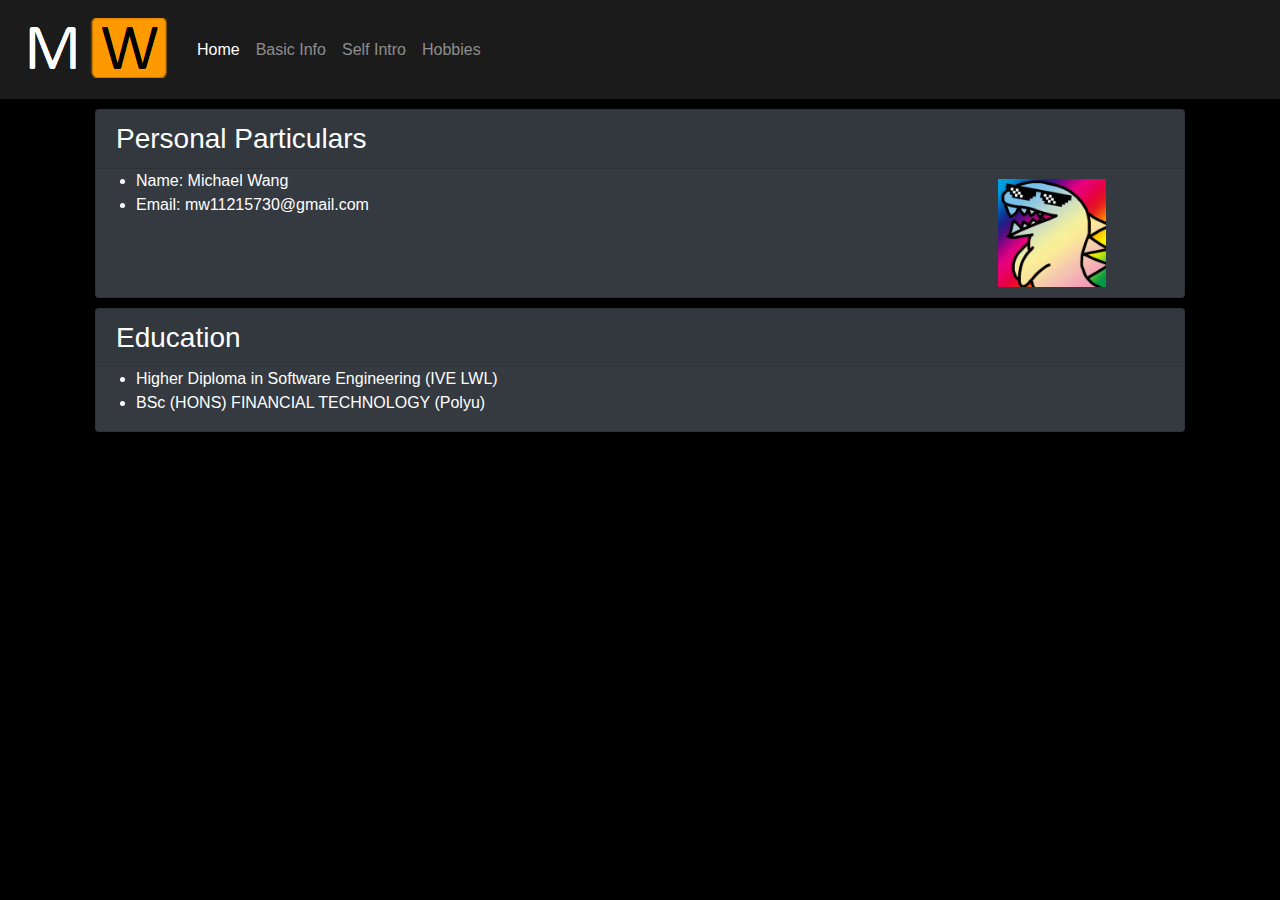
<file: pages/basicInfo.html>
<!DOCTYPE html>
<html lang="en">
<head>
    <meta charset="UTF-8">
    <title>Michael Wang's page</title>
    <link rel="stylesheet" href="https://stackpath.bootstrapcdn.com/bootstrap/4.4.1/css/bootstrap.min.css"
          integrity="sha384-Vkoo8x4CGsO3+Hhxv8T/Q5PaXtkKtu6ug5TOeNV6gBiFeWPGFN9MuhOf23Q9Ifjh" crossorigin="anonymous">
    <script src="https://code.jquery.com/jquery-3.4.1.slim.min.js"
            integrity="sha384-J6qa4849blE2+poT4WnyKhv5vZF5SrPo0iEjwBvKU7imGFAV0wwj1yYfoRSJoZ+n"
            crossorigin="anonymous"></script>
    <script src="https://cdn.jsdelivr.net/npm/popper.js@1.16.0/dist/umd/popper.min.js"
            integrity="sha384-Q6E9RHvbIyZFJoft+2mJbHaEWldlvI9IOYy5n3zV9zzTtmI3UksdQRVvoxMfooAo"
            crossorigin="anonymous"></script>
    <script src="https://stackpath.bootstrapcdn.com/bootstrap/4.4.1/js/bootstrap.min.js"
            integrity="sha384-wfSDF2E50Y2D1uUdj0O3uMBJnjuUD4Ih7YwaYd1iqfktj0Uod8GCExl3Og8ifwB6"
            crossorigin="anonymous"></script>
    <link rel="stylesheet" href="../content.css">
</head>
<body style="background-color: #000000;">
<nav class="navbar navbar-expand-lg navbar-dark" style="background-color: #1B1B1B;">
    <!-- Navbar content -->
    <a class="navbar-brand" href="#">
        <img src="../source/img/icom.png" class="d-inline-block align-top" alt="">
    </a>
    <button class="navbar-toggler" type="button" data-toggle="collapse" data-target="#navbarNavDropdown"
            aria-controls="navbarNavDropdown" aria-expanded="false" aria-label="Toggle navigation">
        <span class="navbar-toggler-icon"></span>
    </button>
    <div class="collapse navbar-collapse" id="navbarNavDropdown">
        <ul class="navbar-nav">
            <li class="nav-item active">
                <a class="nav-link" href="../index.html">Home</a>
            </li>
            <li class="nav-item">
                <a class="nav-link" href="basicInfo.html">Basic Info</a>
            </li>
            <li class="nav-item">
                <a class="nav-link" href="selfIntro.html">Self Intro</a>
            </li>
            <li class="nav-item">
                <a class="nav-link" href="hobbies.html">Hobbies</a>
            </li>

        </ul>
    </div>
</nav>
<div class="container" style="color: aliceblue;align-content: center">
    <div class="card text-white bg-dark">
        <h3 class="card-header">Personal Particulars</h3>
        <div class="row no-gutters">
            <div class="col-md-10">
                <ul>
                    <li>
                        Name: Michael Wang
                    </li>
                    <li>
                        Email: mw11215730@gmail.com
                    </li>
                </ul>
            </div>
            <div class="col-md-2 row rounded float-right">
                <img src="../source/img/me.png" class="card-img" alt="" style="width:128px;height:128px;padding: 10px">
            </div>
        </div>

    </div>
    <div class="card text-white bg-dark">
        <h3 class="card-header">Education</h3>
        <ul>
            <li>
                Higher Diploma in Software Engineering (IVE LWL)
            </li>
            <li>
                BSc (HONS) FINANCIAL TECHNOLOGY (Polyu)
            </li>
        </ul>
    </div>
</div>
</body>

</html>
</file>
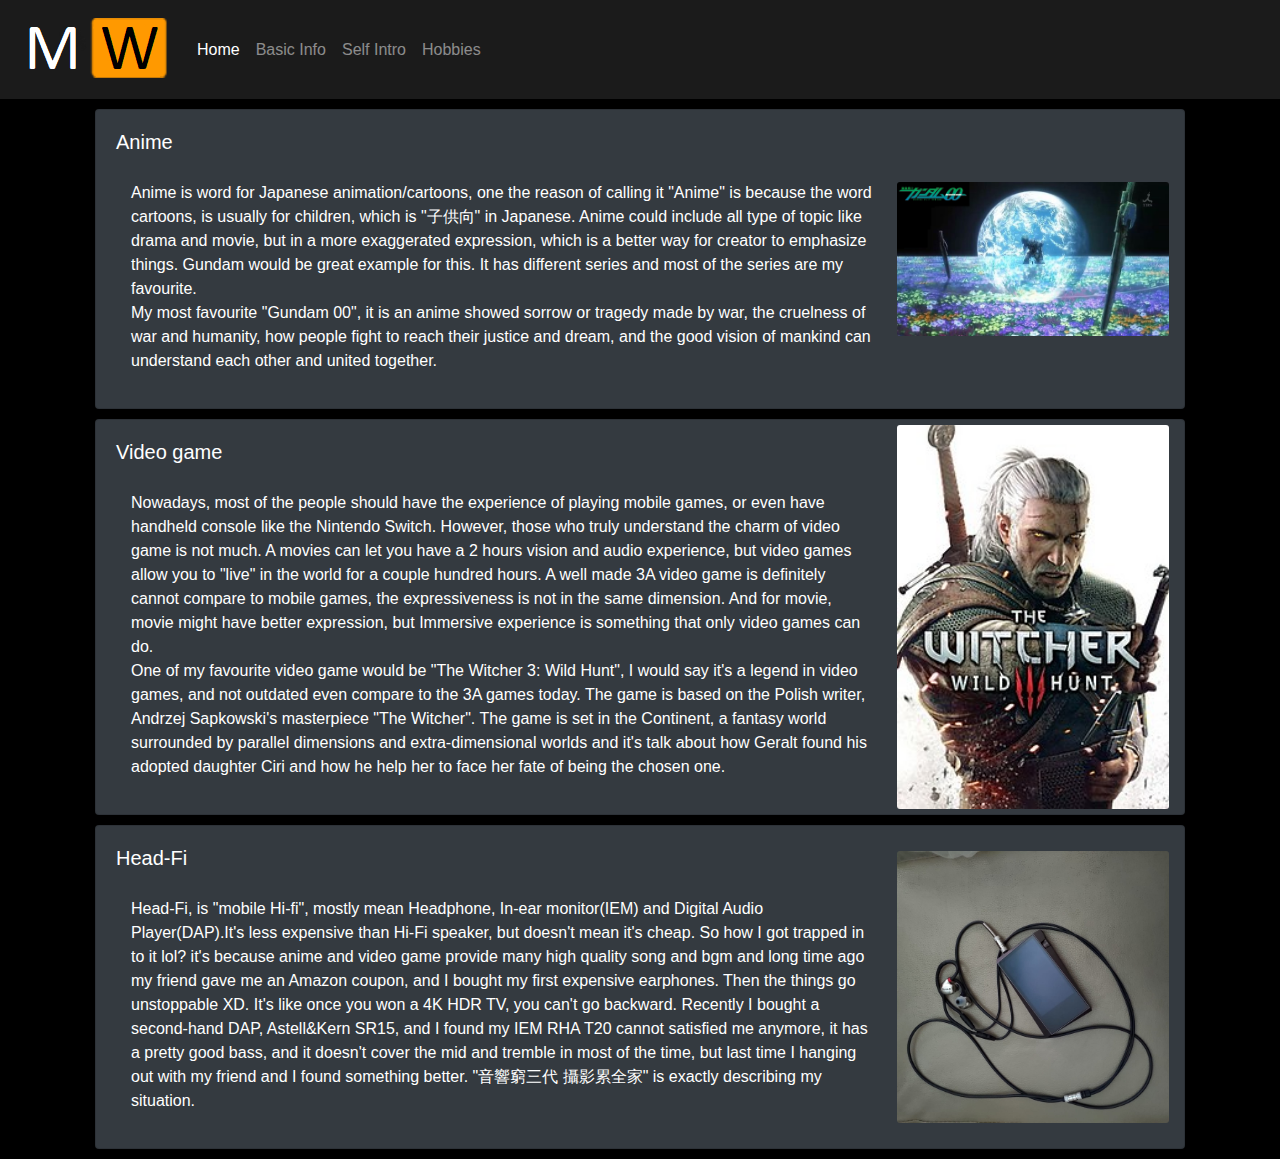
<file: pages/hobbies.html>
<!DOCTYPE html>
<html lang="en">
<head>
    <meta charset="UTF-8">
    <title>Michael Wang's page</title>
    <link rel="stylesheet" href="https://stackpath.bootstrapcdn.com/bootstrap/4.4.1/css/bootstrap.min.css"
          integrity="sha384-Vkoo8x4CGsO3+Hhxv8T/Q5PaXtkKtu6ug5TOeNV6gBiFeWPGFN9MuhOf23Q9Ifjh" crossorigin="anonymous">
    <script src="https://code.jquery.com/jquery-3.4.1.slim.min.js"
            integrity="sha384-J6qa4849blE2+poT4WnyKhv5vZF5SrPo0iEjwBvKU7imGFAV0wwj1yYfoRSJoZ+n"
            crossorigin="anonymous"></script>
    <script src="https://cdn.jsdelivr.net/npm/popper.js@1.16.0/dist/umd/popper.min.js"
            integrity="sha384-Q6E9RHvbIyZFJoft+2mJbHaEWldlvI9IOYy5n3zV9zzTtmI3UksdQRVvoxMfooAo"
            crossorigin="anonymous"></script>
    <script src="https://stackpath.bootstrapcdn.com/bootstrap/4.4.1/js/bootstrap.min.js"
            integrity="sha384-wfSDF2E50Y2D1uUdj0O3uMBJnjuUD4Ih7YwaYd1iqfktj0Uod8GCExl3Og8ifwB6"
            crossorigin="anonymous"></script>
    <link rel="stylesheet" href="../content.css">
</head>
<body style="background-color: #000000;">
<nav class="navbar navbar-expand-lg navbar-dark" style="background-color: #1B1B1B;">
    <!-- Navbar content -->
    <a class="navbar-brand" href="#">
        <img src="../source/img/icom.png" class="d-inline-block align-top" alt="">
    </a>
    <button class="navbar-toggler" type="button" data-toggle="collapse" data-target="#navbarNavDropdown"
            aria-controls="navbarNavDropdown" aria-expanded="false" aria-label="Toggle navigation">
        <span class="navbar-toggler-icon"></span>
    </button>
    <div class="collapse navbar-collapse" id="navbarNavDropdown">
        <ul class="navbar-nav">
            <li class="nav-item active">
                <a class="nav-link" href="../index.html">Home</a>
            </li>
            <li class="nav-item">
                <a class="nav-link" href="basicInfo.html">Basic Info</a>
            </li>
            <li class="nav-item">
                <a class="nav-link" href="selfIntro.html">Self Intro</a>
            </li>
            <li class="nav-item">
                <a class="nav-link" href="hobbies.html">Hobbies</a>
            </li>

        </ul>
    </div>
</nav>
<div class="container" style="color: aliceblue;align-content: center">
    <div class="card text-white bg-dark">
        <div class="row no-gutters row align-items-center">
            <div class="col-md-9">
                <div class="card-body">
                    <h5 class="card-title">Anime</h5>
                    <p class="card-text">Anime is word for Japanese animation/cartoons, one the reason of calling it
                        "Anime" is because the word cartoons, is usually for children, which is "子供向" in Japanese.
                        Anime could include all type of topic like drama and movie, but in a more exaggerated
                        expression, which is a better way for creator to emphasize things. Gundam would be great example
                        for this. It has different series and most of the
                        series are my favourite. <br>My most favourite "Gundam 00", it is an anime showed sorrow or
                        tragedy
                        made by war, the cruelness of war and humanity, how people fight to reach their justice and
                        dream, and the good vision of mankind can understand each other and united together.
                    </p>
                </div>
            </div>
            <div class="col-md-3 row align-items-center">
                <img src="../source/img/Gundam00.png" class="card-img" alt="">
            </div>
        </div>
    </div>
    <div class="card text-white bg-dark">
        <div class="row no-gutters row align-items-center">
            <div class="col-md-9">
                <div class="card-body">
                    <h5 class="card-title">Video game</h5>
                    <p class="card-text">
                        Nowadays, most of the people should have the experience of playing mobile games, or even have
                        handheld console like the Nintendo Switch. However, those who truly understand the charm of
                        video game is not much. A movies can let you have a 2 hours vision and audio experience, but
                        video games allow you to "live" in the world for a couple hundred hours. A well made 3A video
                        game is definitely cannot compare to mobile games, the expressiveness is not in the same
                        dimension. And for movie, movie might have better expression, but Immersive experience is
                        something that only video games can do.
                        <br>
                        One of my favourite video game would be "The Witcher 3: Wild Hunt", I would say it's a legend in
                        video games, and not outdated even compare to the 3A games today. The game is based on the
                        Polish writer, Andrzej Sapkowski's masterpiece "The Witcher". The game is set in the Continent,
                        a fantasy world surrounded by parallel dimensions and extra-dimensional worlds and it's talk
                        about how Geralt found his adopted daughter Ciri and how he help her to face her fate of being
                        the chosen one.
                    </p>
                </div>
            </div>
            <div class="col-md-3 row align-items-center">
                <img src="../source/img/witcher3.jpg" class="card-img" alt="">
            </div>
        </div>
    </div>
    <div class="card text-white bg-dark">
        <div class="row no-gutters row align-items-center">
            <div class="col-md-9">
                <div class="card-body">
                    <h5 class="card-title">Head-Fi</h5>
                    <p class="card-text">
                        Head-Fi, is "mobile Hi-fi", mostly mean Headphone, In-ear monitor(IEM) and Digital Audio
                        Player(DAP).It's less expensive than Hi-Fi speaker, but doesn't mean it's cheap. So how I got
                        trapped in to it lol? it's because anime and video game provide many high quality song and bgm
                        and long time ago my friend gave me an Amazon coupon, and I bought my first expensive earphones.
                        Then the things go unstoppable XD. It's like once you won a 4K HDR TV, you can't go backward.
                        Recently I bought a second-hand DAP, Astell&Kern SR15, and I found my IEM RHA T20 cannot
                        satisfied me anymore, it has a pretty good bass, and it doesn't cover the mid and tremble in
                        most of the time, but last time I hanging out with my friend and I found something better.
                        "音響窮三代 攝影累全家" is exactly describing my situation.
                    </p>
                </div>
            </div>
            <div class="col-md-3 row align-items-center">
                <img src="../source/img/audio.jpg" class="card-img" alt="">
            </div>
        </div>
    </div>

</div>
</body>
</html>
</file>
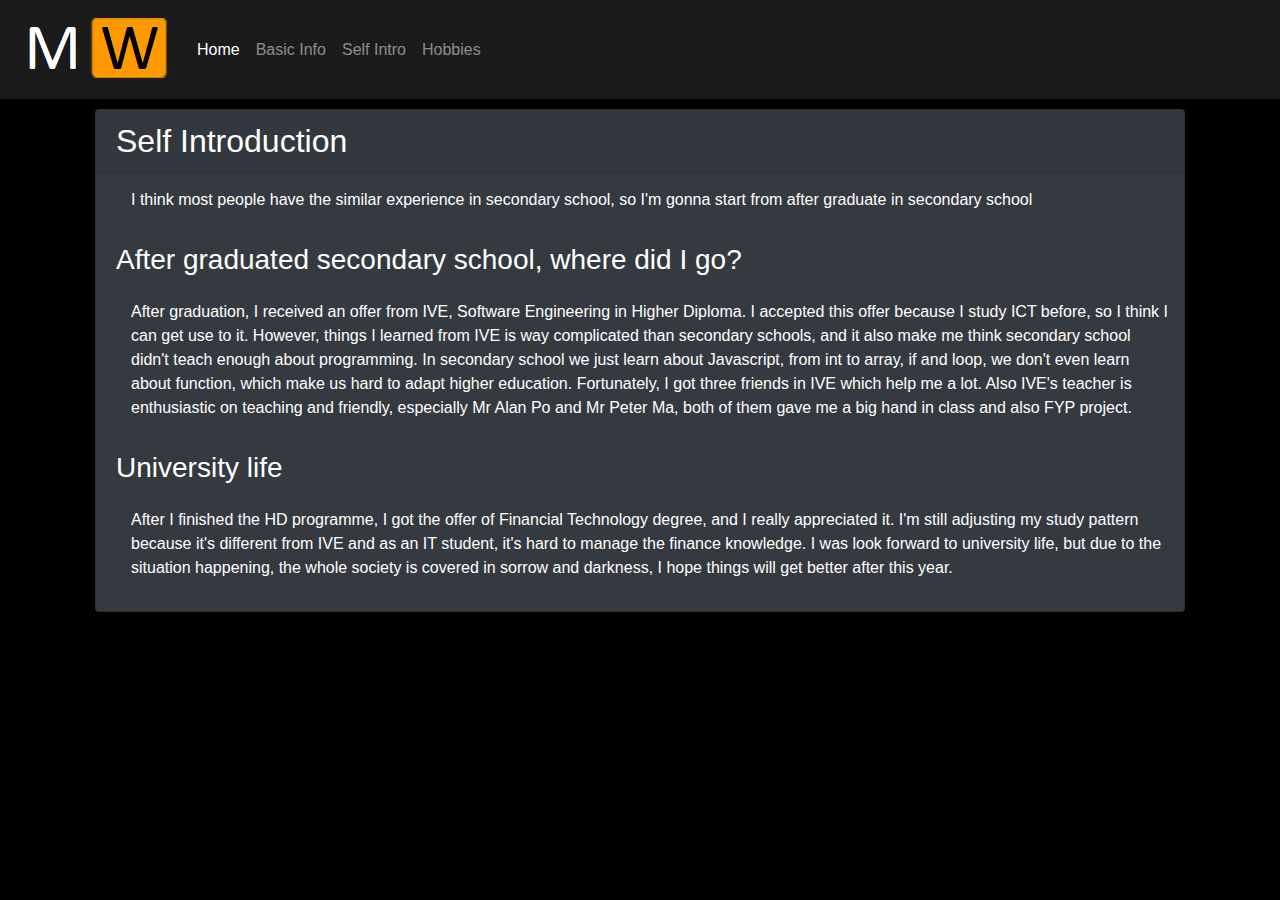
<file: pages/selfIntro.html>
<!DOCTYPE html>
<html lang="en">
<head>
    <meta charset="UTF-8">
    <title>Michael Wang's page</title>
    <link rel="stylesheet" href="https://stackpath.bootstrapcdn.com/bootstrap/4.4.1/css/bootstrap.min.css"
          integrity="sha384-Vkoo8x4CGsO3+Hhxv8T/Q5PaXtkKtu6ug5TOeNV6gBiFeWPGFN9MuhOf23Q9Ifjh" crossorigin="anonymous">
    <script src="https://code.jquery.com/jquery-3.4.1.slim.min.js"
            integrity="sha384-J6qa4849blE2+poT4WnyKhv5vZF5SrPo0iEjwBvKU7imGFAV0wwj1yYfoRSJoZ+n"
            crossorigin="anonymous"></script>
    <script src="https://cdn.jsdelivr.net/npm/popper.js@1.16.0/dist/umd/popper.min.js"
            integrity="sha384-Q6E9RHvbIyZFJoft+2mJbHaEWldlvI9IOYy5n3zV9zzTtmI3UksdQRVvoxMfooAo"
            crossorigin="anonymous"></script>
    <script src="https://stackpath.bootstrapcdn.com/bootstrap/4.4.1/js/bootstrap.min.js"
            integrity="sha384-wfSDF2E50Y2D1uUdj0O3uMBJnjuUD4Ih7YwaYd1iqfktj0Uod8GCExl3Og8ifwB6"
            crossorigin="anonymous"></script>
    <link rel="stylesheet" href="../content.css">

</head>
<body style="background-color: #000000;">
<nav class="navbar navbar-expand-lg navbar-dark" style="background-color: #1B1B1B;">
    <!-- Navbar content -->
    <a class="navbar-brand" href="#">
        <img src="../source/img/icom.png" class="d-inline-block align-top" alt="">
    </a>
    <button class="navbar-toggler" type="button" data-toggle="collapse" data-target="#navbarNavDropdown"
            aria-controls="navbarNavDropdown" aria-expanded="false" aria-label="Toggle navigation">
        <span class="navbar-toggler-icon"></span>
    </button>
    <div class="collapse navbar-collapse" id="navbarNavDropdown">
        <ul class="navbar-nav">
            <li class="nav-item active">
                <a class="nav-link" href="../index.html">Home</a>
            </li>
            <li class="nav-item">
                <a class="nav-link" href="basicInfo.html">Basic Info</a>
            </li>
            <li class="nav-item">
                <a class="nav-link" href="selfIntro.html">Self Intro</a>
            </li>
            <li class="nav-item">
                <a class="nav-link" href="hobbies.html">Hobbies</a>
            </li>

        </ul>
    </div>
</nav>
<div class="container" style="color: aliceblue;align-content: center">
    <div class="card text-white bg-dark">
        <h2 class="card-header">Self Introduction</h2>
        <div class="card-content card-text">
            <p>I think most people have the similar experience in secondary school, so I'm gonna start from after
                graduate
                in secondary school</p>
            <h3>After graduated secondary school, where did I go?</h3>
            <p>
                After graduation, I received an offer from IVE, Software Engineering in Higher Diploma. I accepted this
                offer because I study ICT before, so I think I can get use to it. However, things I learned from IVE is
                way complicated than secondary schools, and it also make me think secondary school didn't teach enough
                about programming. In secondary school we just learn about Javascript, from int to array, if and loop,
                we don't even learn about function, which make us hard to adapt higher education. Fortunately, I got
                three friends in IVE which help me a lot. Also IVE's teacher is enthusiastic on teaching and friendly,
                especially Mr Alan Po and Mr Peter Ma, both of them gave me a big hand in class and also FYP project.
            </p>
            <h3>University life</h3>
            <p>After I finished the HD programme, I got the offer of Financial Technology degree, and I really
                appreciated it. I'm still adjusting my study pattern because it's different from IVE and as an IT
                student, it's hard to manage the finance knowledge. I was look forward to university life, but due to
                the situation happening, the whole society is covered in sorrow and darkness, I hope things will get
                better after this year.</p>
        </div>
    </div>

</div>
</body>
<!--<style>-->
<!--    .card-content {-->
<!--        margin-left: 20px;-->
<!--    }-->

<!--    p {-->

<!--        padding: 15px;-->
<!--    }-->

<!--    .card {-->
<!--        margin: 10px;-->
<!--        line-height: 150%;-->
<!--    }-->

<!--</style>-->
</html>
</file>
<file: content.css>
.card-content {
    margin-left: 20px;
}

p {

    padding: 15px;
}

.card {
    margin: 10px;
    line-height: 150%;
}
</file>
